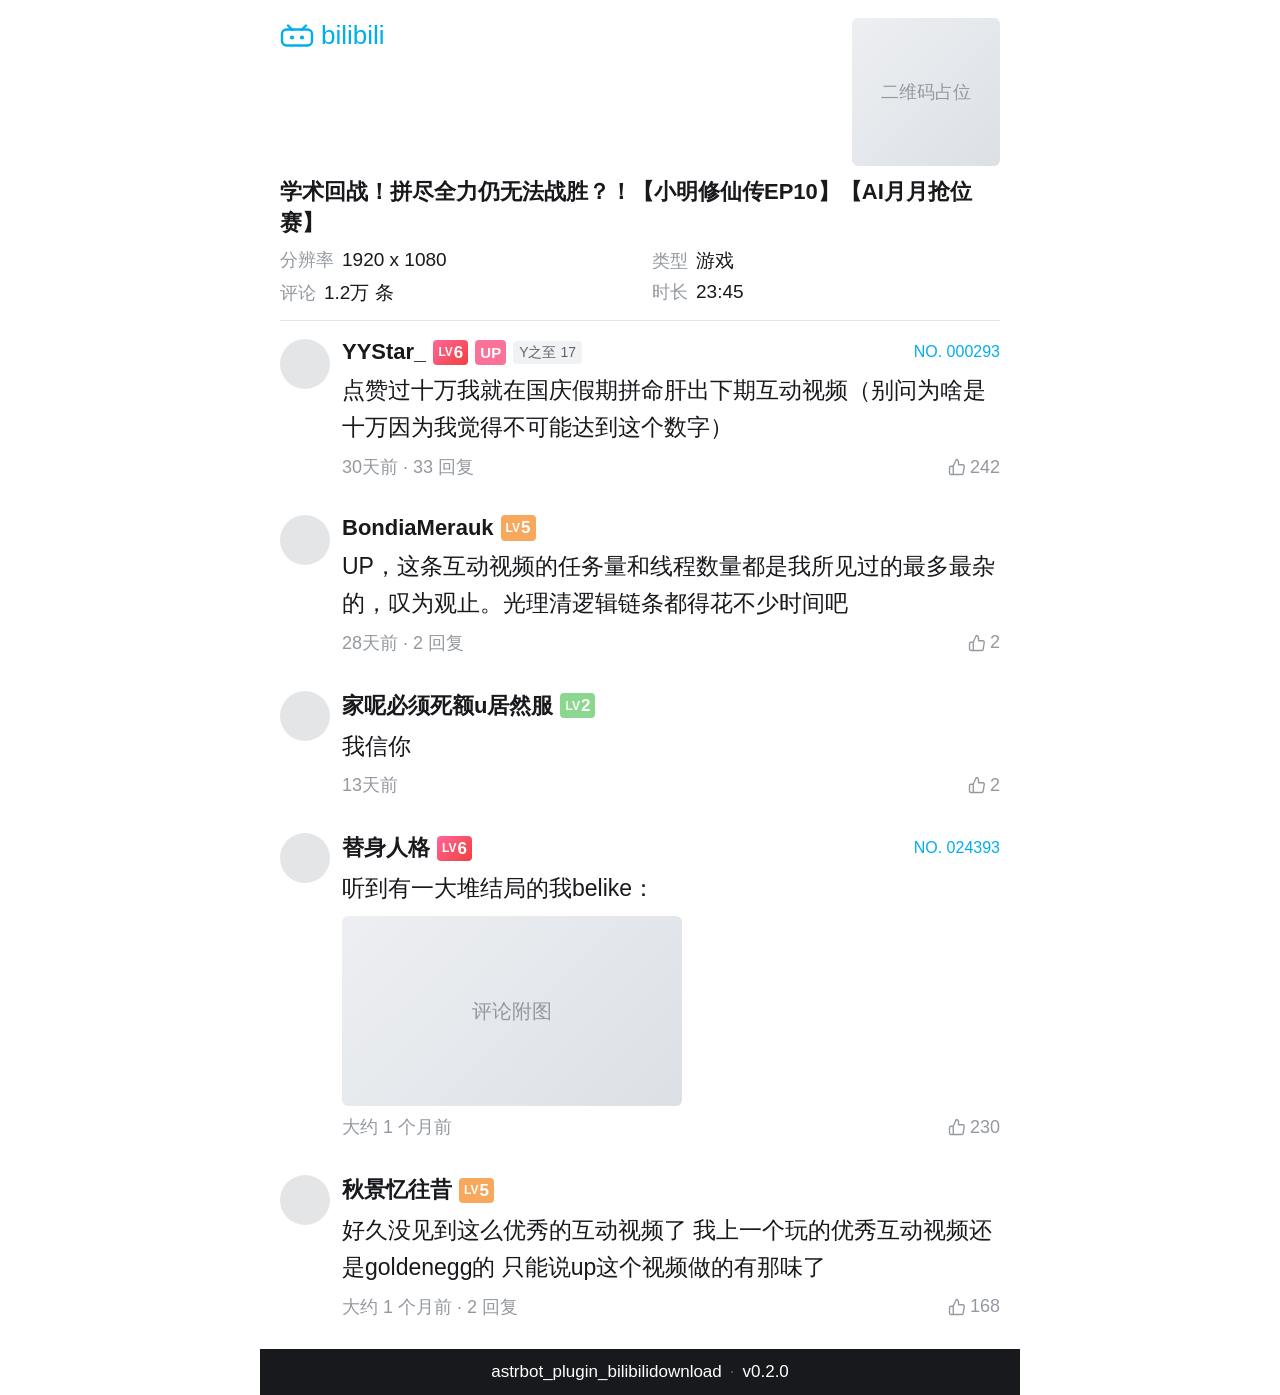
<file: templates/replies_card_preview.html>
<!DOCTYPE html>
<html lang="zh-CN">
<head>
<meta charset="utf-8">
<meta name="viewport" content="width=760">
<title>replies_card.html 静态预览（示例数据）</title>
<!--
  这是 templates/replies_card.html 的**静态预览版**：把 Jinja2 变量换成示例数据，
  纯离线自包含（头像用灰底占位），双击用浏览器打开即可看真实布局与配色。

  ⚠️ 真正用于渲染的是 templates/replies_card.html（保留 {{ }} / {% %} 占位符）。
     预览必须与它保持**同一套 CSS**——否则看预览会误判真实输出。
     示例数据取自参考图里的真实热评（BV1 学术回战 / 小明修仙传 EP10）。
-->
<style>
  * { margin: 0; padding: 0; box-sizing: border-box; }

  html { background: #FFFFFF; }

  body {
    width: 100%;
    max-width: 760px;
    margin: 0 auto;
    background: #FFFFFF;
    color: #18191C;
    font-family: "PingFang SC", "Microsoft YaHei", "Noto Sans SC",
                 "Source Han Sans SC", "Hiragino Sans GB", sans-serif;
    -webkit-font-smoothing: antialiased;
  }

  .wrap { padding: 18px 20px 12px; }

  .head-block { padding-bottom: 14px; border-bottom: 1px solid #E3E5E7; }

  .brand-row { display: flex; align-items: flex-start; gap: 12px; }

  .brand {
    display: flex; align-items: center; gap: 7px;
    flex: 0 0 auto; padding-top: 4px;
  }
  .brand-text { font-size: 26px; line-height: 1; color: #00AEEC; font-weight: 500; }

  .qr { margin-left: auto; flex: 0 0 auto; line-height: 0; }

  /* 预览里的二维码占位：真实渲染时这里是 core/qrcode.py 生成的 SVG */
  .qr-placeholder {
    width: 148px; height: 148px; border-radius: 6px;
    display: flex; align-items: center; justify-content: center;
    color: #9499A0; font-size: 18px;
    background: linear-gradient(135deg, #EDEFF2, #DCE0E5);
  }

  .video-title {
    margin-top: 10px;
    font-size: 22px; font-weight: 600; line-height: 1.42; color: #18191C;
    word-break: break-word;
  }

  .info-grid {
    margin-top: 10px;
    display: grid; grid-template-columns: 1fr 1fr; gap: 6px 24px;
  }
  .info-cell { display: flex; align-items: baseline; gap: 8px; min-width: 0; }
  .info-label { font-size: 18px; color: #9499A0; flex: 0 0 auto; }
  .info-value {
    font-size: 19px; color: #18191C; flex: 0 1 auto; min-width: 0;
    white-space: nowrap; overflow: hidden; text-overflow: ellipsis;
  }

  .reply { display: flex; gap: 12px; padding: 18px 0; }

  .avatar {
    width: 50px; height: 50px; border-radius: 50%;
    object-fit: cover; background: #E3E5E7; flex: 0 0 auto;
  }

  .body { flex: 1 1 auto; min-width: 0; }

  .name-row {
    display: flex; align-items: center; gap: 7px; row-gap: 4px;
    flex-wrap: wrap;
  }

  .name {
    font-size: 22px; font-weight: 600; color: #18191C;
    flex: 0 1 auto; min-width: 0;
    white-space: nowrap; overflow: hidden; text-overflow: ellipsis;
  }

  .lv {
    display: inline-flex; align-items: center; gap: 1px;
    font-size: 17px; font-weight: 700; line-height: 1.5;
    padding: 0 5px; border-radius: 4px;
    color: #FFFFFF; background: #C9CCD0; flex: 0 0 auto;
  }
  .lv i { font-size: 12px; font-style: normal; font-weight: 600; }

  .lv0, .lv1 { background: #C9CCD0; }
  .lv2 { background: #8CD790; }
  .lv3 { background: #7BC6E8; }
  .lv4 { background: #A0A8E8; }
  .lv5 { background: #F7A85C; }
  .lv6 { background: linear-gradient(135deg, #FF6699, #F04040); }

  .up-tag {
    font-size: 15px; font-weight: 700; line-height: 1.7;
    padding: 0 5px; border-radius: 4px;
    background: #FB7299; color: #FFFFFF; flex: 0 0 auto;
  }

  .medal {
    font-size: 14px; line-height: 1.7; padding: 0 6px;
    border-radius: 4px; background: #F1F2F3; color: #61666D;
    flex: 0 1 auto; max-width: 180px;
    white-space: nowrap; overflow: hidden; text-overflow: ellipsis;
  }

  .dress {
    margin-left: auto;
    font-size: 16px; line-height: 1.5; color: #00AEEC;
    flex: 0 0 auto;
  }

  .content {
    margin-top: 7px;
    font-size: 23px; line-height: 1.6; color: #18191C;
    word-break: break-word;
  }

  .reply-image {
    margin-top: 9px;
    display: block;
    max-width: 66%;
    max-height: 1000px;
    border-radius: 6px;
    background: #F1F2F3;
  }

  /* 预览用的占位块（真实渲染时这里是内嵌的真实评论图） */
  .reply-image.placeholder {
    display: flex; align-items: center; justify-content: center;
    width: 340px; height: 190px;
    color: #9499A0; font-size: 20px;
    background: linear-gradient(135deg, #EDEFF2, #DCE0E5);
  }

  .meta-row {
    margin-top: 9px;
    display: flex; align-items: center;
    font-size: 18px; color: #9499A0;
  }

  .meta-like {
    margin-left: auto;
    display: inline-flex; align-items: center; gap: 4px;
  }

  .ico { width: 18px; height: 18px; flex: 0 0 auto; }

  .footer {
    display: flex; align-items: center; justify-content: center; gap: 8px;
    padding: 11px 20px;
    background: #18191C; color: #FFFFFF;
    font-size: 17px; line-height: 1.4;
  }
  .footer .sep { color: #61666D; }
</style>
</head>
<body>
  <div class="wrap">
    <div class="head-block">
      <div class="brand-row">
        <div class="brand">
          <svg width="34" height="24" viewBox="0 0 34 24" fill="none" xmlns="http://www.w3.org/2000/svg">
            <path d="M8 2.5 L12.5 7" stroke="#00AEEC" stroke-width="2.4" stroke-linecap="round"/>
            <path d="M26 2.5 L21.5 7" stroke="#00AEEC" stroke-width="2.4" stroke-linecap="round"/>
            <rect x="2" y="6.5" width="30" height="16" rx="4.5" stroke="#00AEEC" stroke-width="2.4"/>
            <circle cx="12" cy="14.5" r="2.1" fill="#00AEEC"/>
            <circle cx="22" cy="14.5" r="2.1" fill="#00AEEC"/>
          </svg>
          <span class="brand-text">bilibili</span>
        </div>
        <div class="qr"><div class="qr-placeholder">二维码占位</div></div>
      </div>

      <div class="video-title">学术回战！拼尽全力仍无法战胜？！【小明修仙传EP10】【AI月月抢位赛】</div>

      <div class="info-grid">
        <div class="info-cell"><span class="info-label">分辨率</span><span class="info-value">1920 x 1080</span></div>
        <div class="info-cell"><span class="info-label">类型</span><span class="info-value">游戏</span></div>
        <div class="info-cell"><span class="info-label">评论</span><span class="info-value">1.2万 条</span></div>
        <div class="info-cell"><span class="info-label">时长</span><span class="info-value">23:45</span></div>
      </div>
    </div>

    <!-- 置顶评论（UP 主本人，带粉丝勋章） -->
    <div class="reply">
      <div class="avatar"></div>
      <div class="body">
        <div class="name-row">
          <span class="name">YYStar_</span>
          <span class="lv lv6"><i>LV</i>6</span>
          <span class="up-tag">UP</span>
          <span class="medal">Y之至 17</span>
          <span class="dress">NO. 000293</span>
        </div>
        <div class="content">点赞过十万我就在国庆假期拼命肝出下期互动视频（别问为啥是十万因为我觉得不可能达到这个数字）</div>
        <div class="meta-row">
          <span>30天前 · 33 回复</span>
          <span class="meta-like">
            <svg class="ico" viewBox="0 0 24 24" fill="none" stroke="currentColor" stroke-width="1.8" stroke-linecap="round" stroke-linejoin="round"><path d="M14 9V5a3 3 0 0 0-3-3l-4 9v11h11.28a2 2 0 0 0 2-1.7l1.38-9a2 2 0 0 0-2-2.3zM7 22H4a2 2 0 0 1-2-2v-7a2 2 0 0 1 2-2h3"/></svg>
            242
          </span>
        </div>
      </div>
    </div>

    <div class="reply">
      <div class="avatar"></div>
      <div class="body">
        <div class="name-row">
          <span class="name">BondiaMerauk</span>
          <span class="lv lv5"><i>LV</i>5</span>
        </div>
        <div class="content">UP，这条互动视频的任务量和线程数量都是我所见过的最多最杂的，叹为观止。光理清逻辑链条都得花不少时间吧</div>
        <div class="meta-row">
          <span>28天前 · 2 回复</span>
          <span class="meta-like">
            <svg class="ico" viewBox="0 0 24 24" fill="none" stroke="currentColor" stroke-width="1.8" stroke-linecap="round" stroke-linejoin="round"><path d="M14 9V5a3 3 0 0 0-3-3l-4 9v11h11.28a2 2 0 0 0 2-1.7l1.38-9a2 2 0 0 0-2-2.3zM7 22H4a2 2 0 0 1-2-2v-7a2 2 0 0 1 2-2h3"/></svg>
            2
          </span>
        </div>
      </div>
    </div>

    <div class="reply">
      <div class="avatar"></div>
      <div class="body">
        <div class="name-row">
          <span class="name">家呢必须死额u居然服</span>
          <span class="lv lv2"><i>LV</i>2</span>
        </div>
        <div class="content">我信你</div>
        <div class="meta-row">
          <span>13天前</span>
          <span class="meta-like">
            <svg class="ico" viewBox="0 0 24 24" fill="none" stroke="currentColor" stroke-width="1.8" stroke-linecap="round" stroke-linejoin="round"><path d="M14 9V5a3 3 0 0 0-3-3l-4 9v11h11.28a2 2 0 0 0 2-1.7l1.38-9a2 2 0 0 0-2-2.3zM7 22H4a2 2 0 0 1-2-2v-7a2 2 0 0 1 2-2h3"/></svg>
            2
          </span>
        </div>
      </div>
    </div>

    <div class="reply">
      <div class="avatar"></div>
      <div class="body">
        <div class="name-row">
          <span class="name">替身人格</span>
          <span class="lv lv6"><i>LV</i>6</span>
          <span class="dress">NO. 024393</span>
        </div>
        <div class="content">听到有一大堆结局的我belike：</div>
        <div class="reply-image placeholder">评论附图</div>
        <div class="meta-row">
          <span>大约 1 个月前</span>
          <span class="meta-like">
            <svg class="ico" viewBox="0 0 24 24" fill="none" stroke="currentColor" stroke-width="1.8" stroke-linecap="round" stroke-linejoin="round"><path d="M14 9V5a3 3 0 0 0-3-3l-4 9v11h11.28a2 2 0 0 0 2-1.7l1.38-9a2 2 0 0 0-2-2.3zM7 22H4a2 2 0 0 1-2-2v-7a2 2 0 0 1 2-2h3"/></svg>
            230
          </span>
        </div>
      </div>
    </div>

    <div class="reply">
      <div class="avatar"></div>
      <div class="body">
        <div class="name-row">
          <span class="name">秋景忆往昔</span>
          <span class="lv lv5"><i>LV</i>5</span>
        </div>
        <div class="content">好久没见到这么优秀的互动视频了 我上一个玩的优秀互动视频还是goldenegg的 只能说up这个视频做的有那味了</div>
        <div class="meta-row">
          <span>大约 1 个月前 · 2 回复</span>
          <span class="meta-like">
            <svg class="ico" viewBox="0 0 24 24" fill="none" stroke="currentColor" stroke-width="1.8" stroke-linecap="round" stroke-linejoin="round"><path d="M14 9V5a3 3 0 0 0-3-3l-4 9v11h11.28a2 2 0 0 0 2-1.7l1.38-9a2 2 0 0 0-2-2.3zM7 22H4a2 2 0 0 1-2-2v-7a2 2 0 0 1 2-2h3"/></svg>
            168
          </span>
        </div>
      </div>
    </div>
  </div>

  <div class="footer">
    <span>astrbot_plugin_bilibilidownload</span>
    <span class="sep">·</span>
    <span>v0.2.0</span>
  </div>
</body>
</html>
</file>
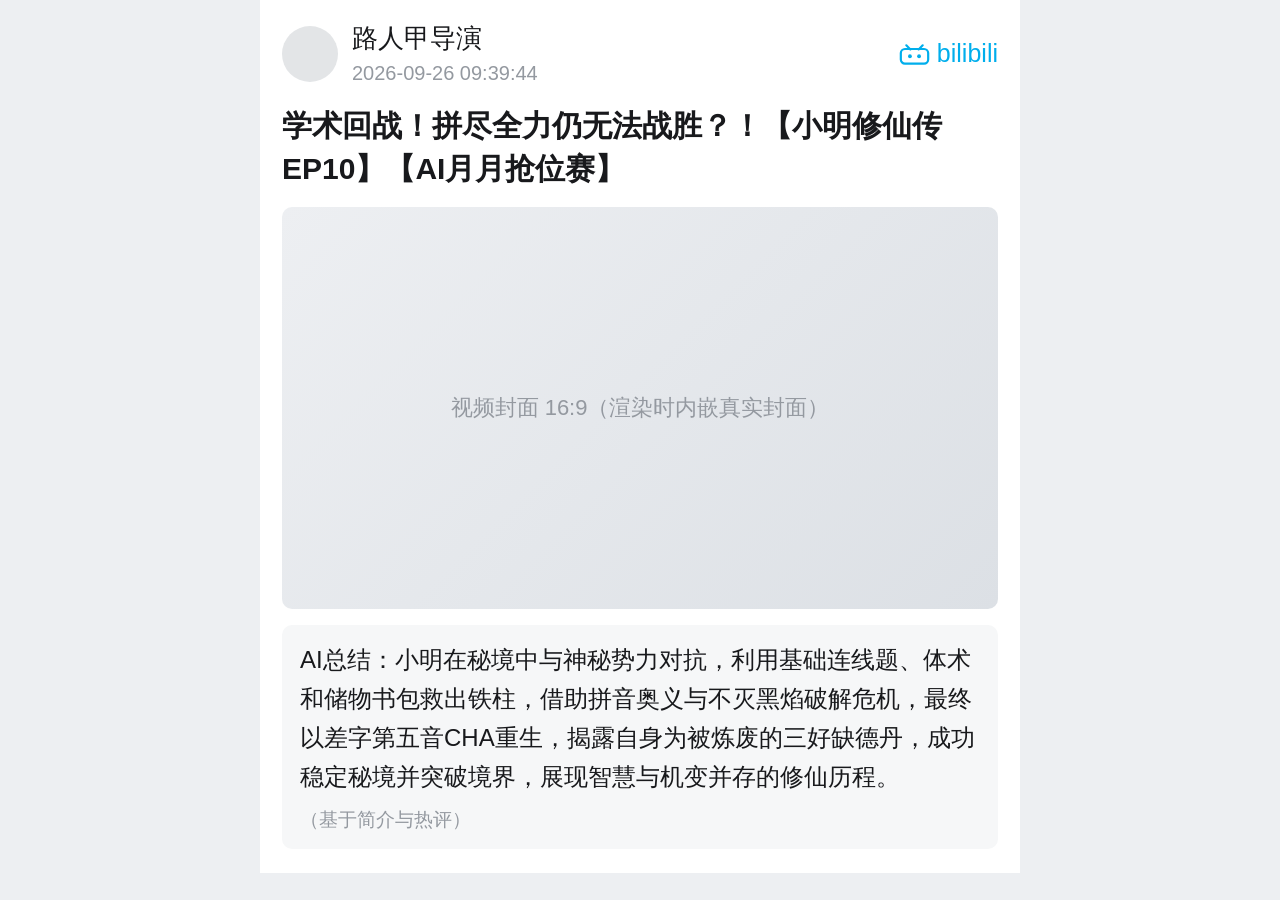
<file: templates/video_card_preview.html>
<!DOCTYPE html>
<html lang="zh-CN">
<head>
<meta charset="utf-8">
<meta name="viewport" content="width=760">
<title>video_card.html 静态预览（示例数据）</title>
<!--
  这是 templates/video_card.html 的**静态预览版**：把 Jinja2 变量替换为示例数据，
  纯离线自包含（封面/头像用占位块），双击用浏览器打开即可看真实布局与配色。

  ⚠️ 真正用于渲染的是 templates/video_card.html（保留 {% %} / {{ }} 占位符），
     本文件只作视觉效果核对，不要拿去 html_render。
-->
<style>
  * { margin: 0; padding: 0; box-sizing: border-box; }

  /* 预览页背景压暗一点，方便看清卡片本身的边界（真实渲染是纯白卡片） */
  html { background: #EDEFF2; }

  body {
    width: 100%;
    max-width: 760px;
    margin: 0 auto;
    background: #ffffff;
    color: #18191C;
    font-family: "PingFang SC", "Microsoft YaHei", "Noto Sans SC",
                 "Source Han Sans SC", "Hiragino Sans GB", sans-serif;
    -webkit-font-smoothing: antialiased;
  }

  .card { padding: 22px 22px 24px; }

  .header { display: flex; align-items: center; gap: 14px; }

  .avatar {
    width: 56px; height: 56px; border-radius: 50%;
    object-fit: cover; background: #E3E5E7; flex: 0 0 auto;
  }

  .meta { flex: 1 1 auto; min-width: 0; }

  .nickname {
    font-size: 26px; line-height: 1.25; color: #18191C;
    white-space: nowrap; overflow: hidden; text-overflow: ellipsis;
  }

  .time { font-size: 20px; line-height: 1.3; color: #9499A0; margin-top: 5px; }

  .brand { flex: 0 0 auto; display: flex; align-items: center; gap: 7px; }
  .brand-text { font-size: 25px; line-height: 1; color: #00AEEC; font-weight: 500; }

  .title {
    margin-top: 18px;
    font-size: 30px; font-weight: 600; line-height: 1.45;
    color: #18191C;
    word-break: break-word;
  }

  .cover-wrap { margin-top: 16px; }

  .cover {
    display: block; width: 100%;
    aspect-ratio: 16 / 9; object-fit: cover;
    border-radius: 10px; background: #E3E5E7;
  }

  .cover-placeholder {
    display: flex; align-items: center; justify-content: center;
    color: #9499A0; font-size: 22px;
    background: linear-gradient(135deg, #EDEFF2, #DCE0E5);
  }

  .summary {
    margin-top: 16px;
    padding: 16px 18px;
    background: #F6F7F8;
    border-radius: 10px;
    font-size: 24px; line-height: 1.62; color: #18191C;
    word-break: break-word;
  }

  .summary-basis {
    margin-top: 10px;
    font-size: 19px; line-height: 1.4; color: #9499A0;
  }
</style>
</head>
<body>
  <div class="card">

    <div class="header">
      <!-- owner_face 为空时，模板渲染的就是这个灰底圆形占位 -->
      <div class="avatar"></div>

      <div class="meta">
        <div class="nickname">路人甲导演</div>
        <div class="time">2026-09-26 09:39:44</div>
      </div>

      <div class="brand">
        <svg width="31" height="22" viewBox="0 0 34 24" fill="none" xmlns="http://www.w3.org/2000/svg">
          <path d="M8 2.5 L12.5 7" stroke="#00AEEC" stroke-width="2.4" stroke-linecap="round"/>
          <path d="M26 2.5 L21.5 7" stroke="#00AEEC" stroke-width="2.4" stroke-linecap="round"/>
          <rect x="2" y="6.5" width="30" height="16" rx="4.5" stroke="#00AEEC" stroke-width="2.4"/>
          <circle cx="12" cy="14.5" r="2.1" fill="#00AEEC"/>
          <circle cx="22" cy="14.5" r="2.1" fill="#00AEEC"/>
        </svg>
        <span class="brand-text">bilibili</span>
      </div>
    </div>

    <div class="title">学术回战！拼尽全力仍无法战胜？！【小明修仙传EP10】【AI月月抢位赛】</div>

    <div class="cover-wrap">
      <div class="cover cover-placeholder">视频封面 16:9（渲染时内嵌真实封面）</div>
    </div>

    <div class="summary">
      <div>AI总结：小明在秘境中与神秘势力对抗，利用基础连线题、体术和储物书包救出铁柱，借助拼音奥义与不灭黑焰破解危机，最终以差字第五音CHA重生，揭露自身为被炼废的三好缺德丹，成功稳定秘境并突破境界，展现智慧与机变并存的修仙历程。</div>
      <div class="summary-basis">（基于简介与热评）</div>
    </div>

    <!-- 热评已改为独立图片，见 replies_card.html / replies_card_preview.html -->
  </div>
</body>
</html>
</file>
